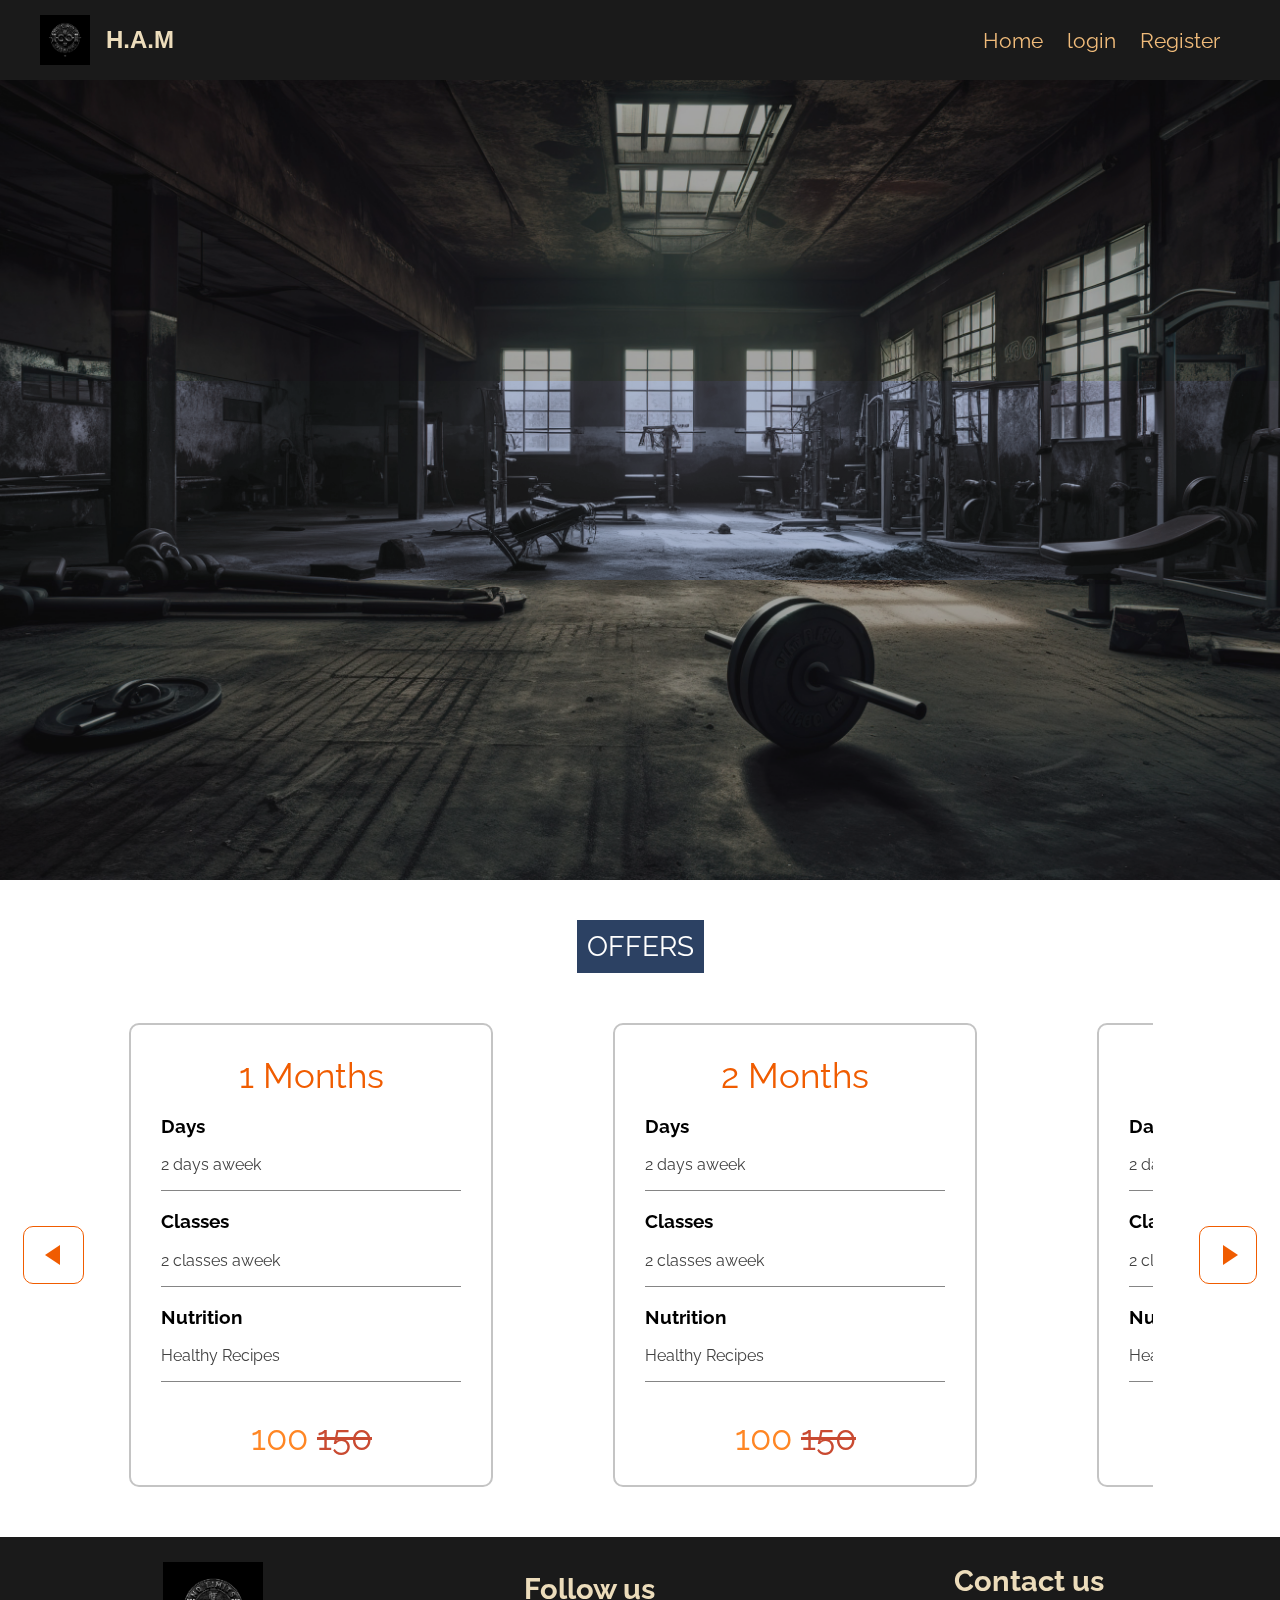
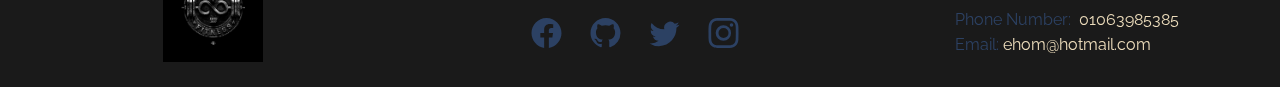
<file: index.html>
<html lang="en">

<head>
    <meta charset="UTF-8">
    <meta http-equiv="X-UA-Compatible" content="IE=edge">
    <meta name="viewport" content="width=device-width, initial-scale=1.0">
    <link href='https://fonts.googleapis.com/css?family=Raleway' rel='stylesheet'>
    <link rel="stylesheet" href="./stylesheets/style.css">
    <title>H.A.M | Home</title>
</head>

<body>
    <!--        HEADER            -->
    <header class="header">
        <!--        LOGO            -->
        <header class="logo">
            <img src="./images/logo.avif" alt="Dumbbell" width="50px">
            <h2>H.A.M</h2>
        </header>
        <!--        NAV BAR            -->
        <nav class="navbar">
            <ul>
                <li id="home" class="home"><a href="./index.html">Home</a></li>
                <li id="login" class="login"><a href="./login.html">login</a></li>
                <li id="signup" class="signup"><a href="./register.html">Register</a></li>
            </ul>
        </nav>
    </header>
    <!--        MAIN BODY           -->
    <div class="mainBody">
        <h2><span>Success usually comes to those who are too busy to be looking for it.</span></h2>
    </div>
    <!--        OFFER AREA            -->
    <div class="offerArea">
        <header>OFFERS</header>
        <div class="body">
            <!--        PREVIOUS COLUMN         -->
            <div class="button previousCol">
                <button id="previous" class="previous" type="button">
                    <div></div>
                </button>
            </div>
            <!--        OFFERS          -->
            <div id="offers" class="offers">
                <div data-offer-id="" id="offer1" class="offer">
                    <header>1 Months</header>
                    <section>
                        <article>
                            <h3>Days</h3>
                            <p>2 days aweek</p>
                        </article>
                        <article>
                            <h3>Classes</h3>
                            <p>2 classes aweek</p>
                        </article>
                        <article>
                            <h3>Nutrition</h3>
                            <p>Healthy Recipes</p>
                        </article>
                    </section>
                    <p>100 <span>150</span></p>
                </div>
                <div data-offer-id="" id="offer2" class="offer">
                    <header>2 Months</header>
                    <section>
                        <article>
                            <h3>Days</h3>
                            <p>2 days aweek</p>
                        </article>
                        <article>
                            <h3>Classes</h3>
                            <p>2 classes aweek</p>
                        </article>
                        <article>
                            <h3>Nutrition</h3>
                            <p>Healthy Recipes</p>
                        </article>
                    </section>
                    <p>100 <span>150</span></p>
                </div>
                <div data-offer-id="" id="offer2" class="offer">
                    <header>2 Months</header>
                    <section>
                        <article>
                            <h3>Days</h3>
                            <p>2 days aweek</p>
                        </article>
                        <article>
                            <h3>Classes</h3>
                            <p>2 classes aweek</p>
                        </article>
                        <article>
                            <h3>Nutrition</h3>
                            <p>Healthy Recipes</p>
                        </article>
                    </section>
                    <p>100 <span>150</span></p>
                </div>
                <div data-offer-id="" id="offer2" class="offer">
                    <header>2 Months</header>
                    <section>
                        <article>
                            <h3>Days</h3>
                            <p>2 days aweek</p>
                        </article>
                        <article>
                            <h3>Classes</h3>
                            <p>2 classes aweek</p>
                        </article>
                        <article>
                            <h3>Nutrition</h3>
                            <p>Healthy Recipes</p>
                        </article>
                    </section>
                    <p>100 <span>150</span></p>
                </div>
                <div data-offer-id="" id="offer2" class="offer">
                    <header>2 Months</header>
                    <section>
                        <article>
                            <h3>Days</h3>
                            <p>2 days aweek</p>
                        </article>
                        <article>
                            <h3>Classes</h3>
                            <p>2 classes aweek</p>
                        </article>
                        <article>
                            <h3>Nutrition</h3>
                            <p>Healthy Recipes</p>
                        </article>
                    </section>
                    <p>100 <span>150</span></p>
                </div>
            </div>
            <!--        NEXT COLUMN         -->
            <div class="button nextCol">
                <button id="next" class="next" type="button">
                    <div></div>
                </button>
            </div>
        </div>

    </div>
    <!--        FOOTER           -->
    <footer>
        <!--        LOGO          -->
        <div class="logoCol">
            <img src="./images/logo.avif" alt="Dumbbell" width="50px">
        </div>
        <!--        SOCIAL MEDIA           -->
        <div class="followCol">
            <h2>Follow us</h2>
            <a href="#"><svg xmlns="http://www.w3.org/2000/svg" width="30" height="30" fill="currentColor"
                    class="bi bi-facebook" viewBox="0 0 16 16">
                    <path
                        d="M16 8.049c0-4.446-3.582-8.05-8-8.05C3.58 0-.002 3.603-.002 8.05c0 4.017 2.926 7.347 6.75 7.951v-5.625h-2.03V8.05H6.75V6.275c0-2.017 1.195-3.131 3.022-3.131.876 0 1.791.157 1.791.157v1.98h-1.009c-.993 0-1.303.621-1.303 1.258v1.51h2.218l-.354 2.326H9.25V16c3.824-.604 6.75-3.934 6.75-7.951" />
                </svg></a>
            <a href="#"><svg xmlns="http://www.w3.org/2000/svg" width="30" height="30" fill="currentColor"
                    class="bi bi-github" viewBox="0 0 16 16">
                    <path
                        d="M8 0C3.58 0 0 3.58 0 8c0 3.54 2.29 6.53 5.47 7.59.4.07.55-.17.55-.38 0-.19-.01-.82-.01-1.49-2.01.37-2.53-.49-2.69-.94-.09-.23-.48-.94-.82-1.13-.28-.15-.68-.52-.01-.53.63-.01 1.08.58 1.23.82.72 1.21 1.87.87 2.33.66.07-.52.28-.87.51-1.07-1.78-.2-3.64-.89-3.64-3.95 0-.87.31-1.59.82-2.15-.08-.2-.36-1.02.08-2.12 0 0 .67-.21 2.2.82.64-.18 1.32-.27 2-.27s1.36.09 2 .27c1.53-1.04 2.2-.82 2.2-.82.44 1.1.16 1.92.08 2.12.51.56.82 1.27.82 2.15 0 3.07-1.87 3.75-3.65 3.95.29.25.54.73.54 1.48 0 1.07-.01 1.93-.01 2.2 0 .21.15.46.55.38A8.01 8.01 0 0 0 16 8c0-4.42-3.58-8-8-8" />
                </svg></a>
            <a href="#"><svg xmlns="http://www.w3.org/2000/svg" width="30" height="30" fill="currentColor"
                    class="bi bi-twitter" viewBox="0 0 16 16">
                    <path
                        d="M5.026 15c6.038 0 9.341-5.003 9.341-9.334q.002-.211-.006-.422A6.7 6.7 0 0 0 16 3.542a6.7 6.7 0 0 1-1.889.518 3.3 3.3 0 0 0 1.447-1.817 6.5 6.5 0 0 1-2.087.793A3.286 3.286 0 0 0 7.875 6.03a9.32 9.32 0 0 1-6.767-3.429 3.29 3.29 0 0 0 1.018 4.382A3.3 3.3 0 0 1 .64 6.575v.045a3.29 3.29 0 0 0 2.632 3.218 3.2 3.2 0 0 1-.865.115 3 3 0 0 1-.614-.057 3.28 3.28 0 0 0 3.067 2.277A6.6 6.6 0 0 1 .78 13.58a6 6 0 0 1-.78-.045A9.34 9.34 0 0 0 5.026 15" />
                </svg></a>
            <a href="#"><svg xmlns="http://www.w3.org/2000/svg" width="30" height="30" fill="currentColor"
                    class="bi bi-instagram" viewBox="0 0 16 16">
                    <path
                        d="M8 0C5.829 0 5.556.01 4.703.048 3.85.088 3.269.222 2.76.42a3.9 3.9 0 0 0-1.417.923A3.9 3.9 0 0 0 .42 2.76C.222 3.268.087 3.85.048 4.7.01 5.555 0 5.827 0 8.001c0 2.172.01 2.444.048 3.297.04.852.174 1.433.372 1.942.205.526.478.972.923 1.417.444.445.89.719 1.416.923.51.198 1.09.333 1.942.372C5.555 15.99 5.827 16 8 16s2.444-.01 3.298-.048c.851-.04 1.434-.174 1.943-.372a3.9 3.9 0 0 0 1.416-.923c.445-.445.718-.891.923-1.417.197-.509.332-1.09.372-1.942C15.99 10.445 16 10.173 16 8s-.01-2.445-.048-3.299c-.04-.851-.175-1.433-.372-1.941a3.9 3.9 0 0 0-.923-1.417A3.9 3.9 0 0 0 13.24.42c-.51-.198-1.092-.333-1.943-.372C10.443.01 10.172 0 7.998 0zm-.717 1.442h.718c2.136 0 2.389.007 3.232.046.78.035 1.204.166 1.486.275.373.145.64.319.92.599s.453.546.598.92c.11.281.24.705.275 1.485.039.843.047 1.096.047 3.231s-.008 2.389-.047 3.232c-.035.78-.166 1.203-.275 1.485a2.5 2.5 0 0 1-.599.919c-.28.28-.546.453-.92.598-.28.11-.704.24-1.485.276-.843.038-1.096.047-3.232.047s-2.39-.009-3.233-.047c-.78-.036-1.203-.166-1.485-.276a2.5 2.5 0 0 1-.92-.598 2.5 2.5 0 0 1-.6-.92c-.109-.281-.24-.705-.275-1.485-.038-.843-.046-1.096-.046-3.233s.008-2.388.046-3.231c.036-.78.166-1.204.276-1.486.145-.373.319-.64.599-.92s.546-.453.92-.598c.282-.11.705-.24 1.485-.276.738-.034 1.024-.044 2.515-.045zm4.988 1.328a.96.96 0 1 0 0 1.92.96.96 0 0 0 0-1.92m-4.27 1.122a4.109 4.109 0 1 0 0 8.217 4.109 4.109 0 0 0 0-8.217m0 1.441a2.667 2.667 0 1 1 0 5.334 2.667 2.667 0 0 1 0-5.334" />
                </svg></a>
        </div>
        <!--        Contact us           -->
        <div class="aboutCol">
            <h2>Contact us</h2>
            <p>Phone Number: <span>01063985385</span> </p>
            <p>Email:<span>ehom@hotmail.com</span></p>
        </div>
    </footer>

    <script type="text/javascript" src="./scripts/index.js"></script>
</body>

</html>
</file>
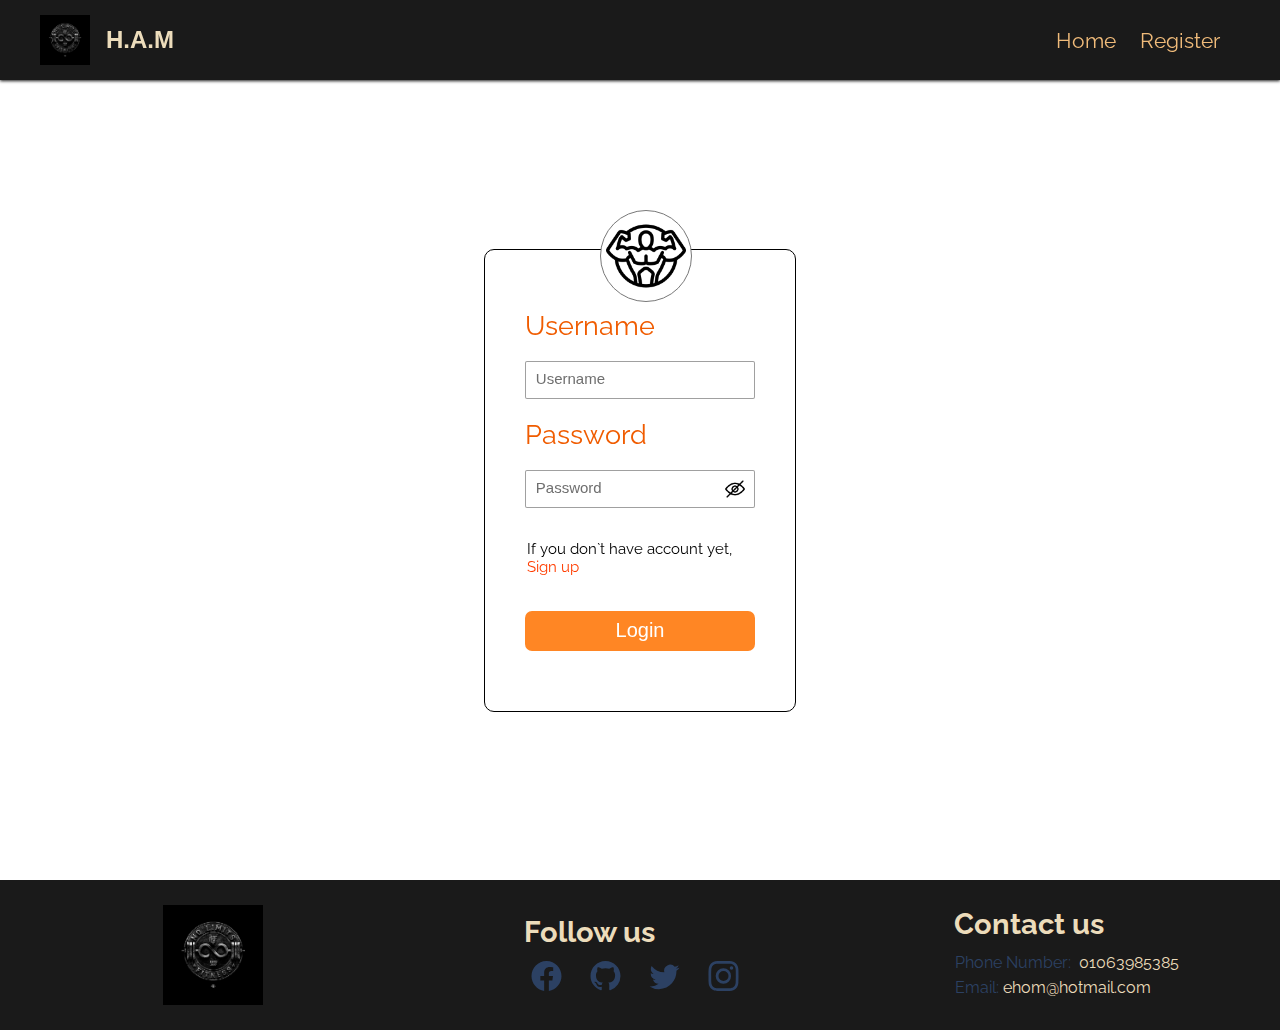
<file: login.html>
<html lang="en">
<head>
    <meta charset="UTF-8">
    <meta http-equiv="X-UA-Compatible" content="IE=edge">
    <meta name="viewport" content="width=device-width, initial-scale=1.0">
    <link href='https://fonts.googleapis.com/css?family=Raleway' rel='stylesheet'>
    <link rel="stylesheet" href="./stylesheets/login.css">
    <title>H.A.M | Login</title>
</head>
<body>
    <!--        HEADER            -->
    <header class="header">
        <!--        LOGO            -->
        <header class="logo">
            <img src="./images/logo.avif" alt="Dumbbell" width="50px">
            <h2>H.A.M</h2>
        </header>
        <!--        NAV BAR            -->
        <nav class="navbar">
            <ul>
                <li id="home" class="home"><a href="./index.html">Home</a></li>
                <li id="signup" class="signup"><a href="./register.html">Register</a></li>
            </ul>
        </nav>
    </header>
    <!--        MAIN BODY           -->
    <div class="mainBody">
        <form name="loginform" class="loginform" action="" method="POST">
            <label for="username">Username</label><br>
            <input type="text" id="username" name="username" placeholder="Username"><br>
            <label for="password">Password</label><br>
            <div class="password">
                <input type="password" id="password" name="password" placeholder="Password"/>
                <div id="privacy" class="privacy private" ></div>
            </div>
            <p>If you don`t have account yet, <a href="./register.html">Sign up</a></p>
            <input type="submit" value="Login">
        </form>
    </div>
    <!--        FOOTER           -->
    <footer>
        <!--        LOGO          -->
        <div class="logoCol">
            <img src="./images/logo.avif" alt="Dumbbell" width="50px">
        </div>
        <!--        SOCIAL MEDIA           -->
        <div class="followCol">
            <h2>Follow us</h2>
            <a href="#"><svg xmlns="http://www.w3.org/2000/svg" width="30" height="30" fill="currentColor" class="bi bi-facebook" viewBox="0 0 16 16">
                        <path d="M16 8.049c0-4.446-3.582-8.05-8-8.05C3.58 0-.002 3.603-.002 8.05c0 4.017 2.926 7.347 6.75 7.951v-5.625h-2.03V8.05H6.75V6.275c0-2.017 1.195-3.131 3.022-3.131.876 0 1.791.157 1.791.157v1.98h-1.009c-.993 0-1.303.621-1.303 1.258v1.51h2.218l-.354 2.326H9.25V16c3.824-.604 6.75-3.934 6.75-7.951" />
                    </svg></a>
            <a href="#"><svg xmlns="http://www.w3.org/2000/svg" width="30" height="30" fill="currentColor" class="bi bi-github" viewBox="0 0 16 16">
                        <path d="M8 0C3.58 0 0 3.58 0 8c0 3.54 2.29 6.53 5.47 7.59.4.07.55-.17.55-.38 0-.19-.01-.82-.01-1.49-2.01.37-2.53-.49-2.69-.94-.09-.23-.48-.94-.82-1.13-.28-.15-.68-.52-.01-.53.63-.01 1.08.58 1.23.82.72 1.21 1.87.87 2.33.66.07-.52.28-.87.51-1.07-1.78-.2-3.64-.89-3.64-3.95 0-.87.31-1.59.82-2.15-.08-.2-.36-1.02.08-2.12 0 0 .67-.21 2.2.82.64-.18 1.32-.27 2-.27s1.36.09 2 .27c1.53-1.04 2.2-.82 2.2-.82.44 1.1.16 1.92.08 2.12.51.56.82 1.27.82 2.15 0 3.07-1.87 3.75-3.65 3.95.29.25.54.73.54 1.48 0 1.07-.01 1.93-.01 2.2 0 .21.15.46.55.38A8.01 8.01 0 0 0 16 8c0-4.42-3.58-8-8-8" />
                    </svg></a>
            <a href="#"><svg xmlns="http://www.w3.org/2000/svg" width="30" height="30" fill="currentColor" class="bi bi-twitter" viewBox="0 0 16 16">
                        <path d="M5.026 15c6.038 0 9.341-5.003 9.341-9.334q.002-.211-.006-.422A6.7 6.7 0 0 0 16 3.542a6.7 6.7 0 0 1-1.889.518 3.3 3.3 0 0 0 1.447-1.817 6.5 6.5 0 0 1-2.087.793A3.286 3.286 0 0 0 7.875 6.03a9.32 9.32 0 0 1-6.767-3.429 3.29 3.29 0 0 0 1.018 4.382A3.3 3.3 0 0 1 .64 6.575v.045a3.29 3.29 0 0 0 2.632 3.218 3.2 3.2 0 0 1-.865.115 3 3 0 0 1-.614-.057 3.28 3.28 0 0 0 3.067 2.277A6.6 6.6 0 0 1 .78 13.58a6 6 0 0 1-.78-.045A9.34 9.34 0 0 0 5.026 15" />
                    </svg></a>
            <a href="#"><svg xmlns="http://www.w3.org/2000/svg" width="30" height="30" fill="currentColor" class="bi bi-instagram" viewBox="0 0 16 16">
  <path d="M8 0C5.829 0 5.556.01 4.703.048 3.85.088 3.269.222 2.76.42a3.9 3.9 0 0 0-1.417.923A3.9 3.9 0 0 0 .42 2.76C.222 3.268.087 3.85.048 4.7.01 5.555 0 5.827 0 8.001c0 2.172.01 2.444.048 3.297.04.852.174 1.433.372 1.942.205.526.478.972.923 1.417.444.445.89.719 1.416.923.51.198 1.09.333 1.942.372C5.555 15.99 5.827 16 8 16s2.444-.01 3.298-.048c.851-.04 1.434-.174 1.943-.372a3.9 3.9 0 0 0 1.416-.923c.445-.445.718-.891.923-1.417.197-.509.332-1.09.372-1.942C15.99 10.445 16 10.173 16 8s-.01-2.445-.048-3.299c-.04-.851-.175-1.433-.372-1.941a3.9 3.9 0 0 0-.923-1.417A3.9 3.9 0 0 0 13.24.42c-.51-.198-1.092-.333-1.943-.372C10.443.01 10.172 0 7.998 0zm-.717 1.442h.718c2.136 0 2.389.007 3.232.046.78.035 1.204.166 1.486.275.373.145.64.319.92.599s.453.546.598.92c.11.281.24.705.275 1.485.039.843.047 1.096.047 3.231s-.008 2.389-.047 3.232c-.035.78-.166 1.203-.275 1.485a2.5 2.5 0 0 1-.599.919c-.28.28-.546.453-.92.598-.28.11-.704.24-1.485.276-.843.038-1.096.047-3.232.047s-2.39-.009-3.233-.047c-.78-.036-1.203-.166-1.485-.276a2.5 2.5 0 0 1-.92-.598 2.5 2.5 0 0 1-.6-.92c-.109-.281-.24-.705-.275-1.485-.038-.843-.046-1.096-.046-3.233s.008-2.388.046-3.231c.036-.78.166-1.204.276-1.486.145-.373.319-.64.599-.92s.546-.453.92-.598c.282-.11.705-.24 1.485-.276.738-.034 1.024-.044 2.515-.045zm4.988 1.328a.96.96 0 1 0 0 1.92.96.96 0 0 0 0-1.92m-4.27 1.122a4.109 4.109 0 1 0 0 8.217 4.109 4.109 0 0 0 0-8.217m0 1.441a2.667 2.667 0 1 1 0 5.334 2.667 2.667 0 0 1 0-5.334"/>
</svg></a>
        </div>
        <!--        Contact us           -->
        <div class="aboutCol">
            <h2>Contact us</h2>
            <p>Phone Number: <span>01063985385</span> </p>
            <p>Email:<span>ehom@hotmail.com</span></p>
        </div>
    </footer>

    <script type="text/javascript" src="./scripts/login.js"></script>
</body>
</html>
</file>
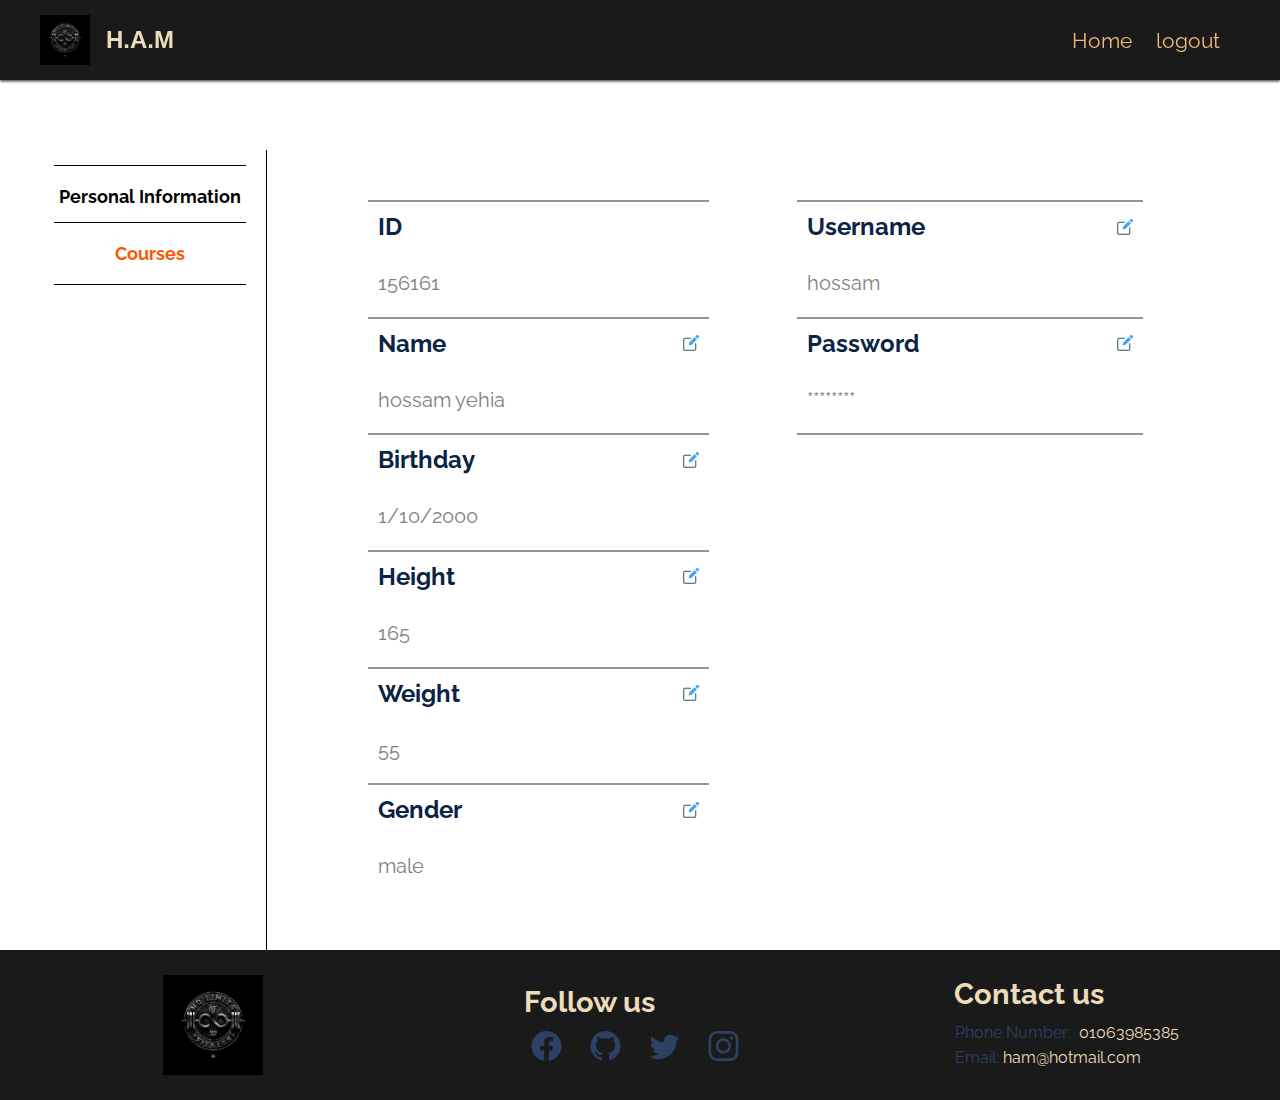
<file: myaccount.html>
<html lang="en">

<head>
    <meta charset="UTF-8">
    <meta http-equiv="X-UA-Compatible" content="IE=edge">
    <meta name="viewport" content="width=device-width, initial-scale=1.0">
    <link href='https://fonts.googleapis.com/css?family=Raleway' rel='stylesheet'>
    <link rel="stylesheet" href="./stylesheets/myaccount.css">
    <title>H.A.M | My Account</title>
</head>

<body>
    <!--        HEADER            -->
    <header class="header">
        <!--        LOGO            -->
        <header class="logo">
            <img src="./images/logo.avif" alt="Dumbbell" width="50px">
            <h2>H.A.M</h2>
        </header>
        <!--        NAV BAR            -->
        <nav class="navbar">
            <ul>
                <li id="home" class="home"><a href="./index.html">Home</a></li>
                <li id="signup" class="signup"><a href="/index.html">logout</a></li>
            </ul>
        </nav>
    </header>
    <!--        MAIN BODY           -->
    <div class="mainBody">
        <div id="list" class="list">
            <h2 id="info" class="selected">Personal Information</h2>
            <h2 id="plan">Courses</h2>
        </div>
        <div class="data display" data-page="info">
            <div id="id">
                <div>
                    <h2>ID</h2>
                </div>
                <p>156161</p>
            </div>
            <div id="name">
                <div>
                    <h2>Name</h2>
                    <img src="./images/edit.png" alt="edit">
                </div>
                <p>hossam yehia</p>
            </div>
            <div id="birthday">
                <div>
                    <h2>Birthday</h2>
                    <img src="./images/edit.png" alt="edit">
                </div>
                <p>1/10/2000</p>
            </div>
            <div id="height">
                <div>
                    <h2>Height</h2>
                    <img src="./images/edit.png" alt="edit">
                </div>
                <p>165</p>
            </div>
            <div id="weight">
                <div>
                    <h2>Weight</h2>
                    <img src="./images/edit.png" alt="edit">
                </div>
                <p>55</p>
            </div>
            <div id="gender">
                <div>
                    <h2>Gender</h2>
                    <img src="./images/edit.png" alt="edit">
                </div>
                <p>male</p>
            </div>
            <div id="username">
                <div>
                    <h2>Username</h2>
                    <img src="./images/edit.png" alt="edit">
                </div>
                <p>hossam</p>
            </div>
            <div id="password">
                <div>
                    <h2>Password</h2>
                    <img src="./images/edit.png" alt="edit">
                </div>
                <p>********</p>
            </div>
            <div></div>
            <input type="submit" value="Submit">
            <input type="button" value="Cancel">

        </div>
        <div class="data" data-page="plan">
            <!--    IF He ALREADY HAS Plan   -->
            <!--
            <h1>You have not chose plan yet.</h1>
            <a href="/plan.html"><button>Choose Plan</button></a>-->

            <!--                             -->

            <!--    IF There is no Plan   -->

            <div class="plan">
                <div class="courses">
                    <div>
                        <img src="/images/Courses/Sauna.png" alt="Sauna">
                        <p>Sauna</p>
                    </div>
                    <div>
                        <img src="/images/Courses/Bodybuilding.png" alt="Bodybuilding">
                        <p>Bodybuilding</p>
                    </div>

                </div>
                <div class="card">
                    <section>
                        <article>
                            <header>Fitness</header>
                            <div>
                                <P>3 Months</p>
                                <p>2 days aweek</p>
                            </div>
                        </article>



                    </section>
                    <p>100</p>
                </div>
            </div>

            <!--                          -->
        </div>
    </div>
    <!--        FOOTER           -->
    <footer>
        <!--        LOGO          -->
        <div class="logoCol">
            <img src="./images/logo.avif" alt="Dumbbell" width="50px">
        </div>
        <!--        SOCIAL MEDIA           -->
        <div class="followCol">
            <h2>Follow us</h2>
            <a href="#"><svg xmlns="http://www.w3.org/2000/svg" width="30" height="30" fill="currentColor"
                    class="bi bi-facebook" viewBox="0 0 16 16">
                    <path
                        d="M16 8.049c0-4.446-3.582-8.05-8-8.05C3.58 0-.002 3.603-.002 8.05c0 4.017 2.926 7.347 6.75 7.951v-5.625h-2.03V8.05H6.75V6.275c0-2.017 1.195-3.131 3.022-3.131.876 0 1.791.157 1.791.157v1.98h-1.009c-.993 0-1.303.621-1.303 1.258v1.51h2.218l-.354 2.326H9.25V16c3.824-.604 6.75-3.934 6.75-7.951" />
                </svg></a>
            <a href="#"><svg xmlns="http://www.w3.org/2000/svg" width="30" height="30" fill="currentColor"
                    class="bi bi-github" viewBox="0 0 16 16">
                    <path
                        d="M8 0C3.58 0 0 3.58 0 8c0 3.54 2.29 6.53 5.47 7.59.4.07.55-.17.55-.38 0-.19-.01-.82-.01-1.49-2.01.37-2.53-.49-2.69-.94-.09-.23-.48-.94-.82-1.13-.28-.15-.68-.52-.01-.53.63-.01 1.08.58 1.23.82.72 1.21 1.87.87 2.33.66.07-.52.28-.87.51-1.07-1.78-.2-3.64-.89-3.64-3.95 0-.87.31-1.59.82-2.15-.08-.2-.36-1.02.08-2.12 0 0 .67-.21 2.2.82.64-.18 1.32-.27 2-.27s1.36.09 2 .27c1.53-1.04 2.2-.82 2.2-.82.44 1.1.16 1.92.08 2.12.51.56.82 1.27.82 2.15 0 3.07-1.87 3.75-3.65 3.95.29.25.54.73.54 1.48 0 1.07-.01 1.93-.01 2.2 0 .21.15.46.55.38A8.01 8.01 0 0 0 16 8c0-4.42-3.58-8-8-8" />
                </svg></a>
            <a href="#"><svg xmlns="http://www.w3.org/2000/svg" width="30" height="30" fill="currentColor"
                    class="bi bi-twitter" viewBox="0 0 16 16">
                    <path
                        d="M5.026 15c6.038 0 9.341-5.003 9.341-9.334q.002-.211-.006-.422A6.7 6.7 0 0 0 16 3.542a6.7 6.7 0 0 1-1.889.518 3.3 3.3 0 0 0 1.447-1.817 6.5 6.5 0 0 1-2.087.793A3.286 3.286 0 0 0 7.875 6.03a9.32 9.32 0 0 1-6.767-3.429 3.29 3.29 0 0 0 1.018 4.382A3.3 3.3 0 0 1 .64 6.575v.045a3.29 3.29 0 0 0 2.632 3.218 3.2 3.2 0 0 1-.865.115 3 3 0 0 1-.614-.057 3.28 3.28 0 0 0 3.067 2.277A6.6 6.6 0 0 1 .78 13.58a6 6 0 0 1-.78-.045A9.34 9.34 0 0 0 5.026 15" />
                </svg></a>
            <a href="#"><svg xmlns="http://www.w3.org/2000/svg" width="30" height="30" fill="currentColor"
                    class="bi bi-instagram" viewBox="0 0 16 16">
                    <path
                        d="M8 0C5.829 0 5.556.01 4.703.048 3.85.088 3.269.222 2.76.42a3.9 3.9 0 0 0-1.417.923A3.9 3.9 0 0 0 .42 2.76C.222 3.268.087 3.85.048 4.7.01 5.555 0 5.827 0 8.001c0 2.172.01 2.444.048 3.297.04.852.174 1.433.372 1.942.205.526.478.972.923 1.417.444.445.89.719 1.416.923.51.198 1.09.333 1.942.372C5.555 15.99 5.827 16 8 16s2.444-.01 3.298-.048c.851-.04 1.434-.174 1.943-.372a3.9 3.9 0 0 0 1.416-.923c.445-.445.718-.891.923-1.417.197-.509.332-1.09.372-1.942C15.99 10.445 16 10.173 16 8s-.01-2.445-.048-3.299c-.04-.851-.175-1.433-.372-1.941a3.9 3.9 0 0 0-.923-1.417A3.9 3.9 0 0 0 13.24.42c-.51-.198-1.092-.333-1.943-.372C10.443.01 10.172 0 7.998 0zm-.717 1.442h.718c2.136 0 2.389.007 3.232.046.78.035 1.204.166 1.486.275.373.145.64.319.92.599s.453.546.598.92c.11.281.24.705.275 1.485.039.843.047 1.096.047 3.231s-.008 2.389-.047 3.232c-.035.78-.166 1.203-.275 1.485a2.5 2.5 0 0 1-.599.919c-.28.28-.546.453-.92.598-.28.11-.704.24-1.485.276-.843.038-1.096.047-3.232.047s-2.39-.009-3.233-.047c-.78-.036-1.203-.166-1.485-.276a2.5 2.5 0 0 1-.92-.598 2.5 2.5 0 0 1-.6-.92c-.109-.281-.24-.705-.275-1.485-.038-.843-.046-1.096-.046-3.233s.008-2.388.046-3.231c.036-.78.166-1.204.276-1.486.145-.373.319-.64.599-.92s.546-.453.92-.598c.282-.11.705-.24 1.485-.276.738-.034 1.024-.044 2.515-.045zm4.988 1.328a.96.96 0 1 0 0 1.92.96.96 0 0 0 0-1.92m-4.27 1.122a4.109 4.109 0 1 0 0 8.217 4.109 4.109 0 0 0 0-8.217m0 1.441a2.667 2.667 0 1 1 0 5.334 2.667 2.667 0 0 1 0-5.334" />
                </svg></a>
        </div>
        <!--        Contact us           -->
        <div class="aboutCol">
            <h2>Contact us</h2>
            <p>Phone Number: <span>01063985385</span> </p>
            <p>Email:<span>ham@hotmail.com</span></p>
        </div>
    </footer>

    <script type="text/javascript" src="./scripts/myaccount.js"></script>
</body>

</html>
</file>
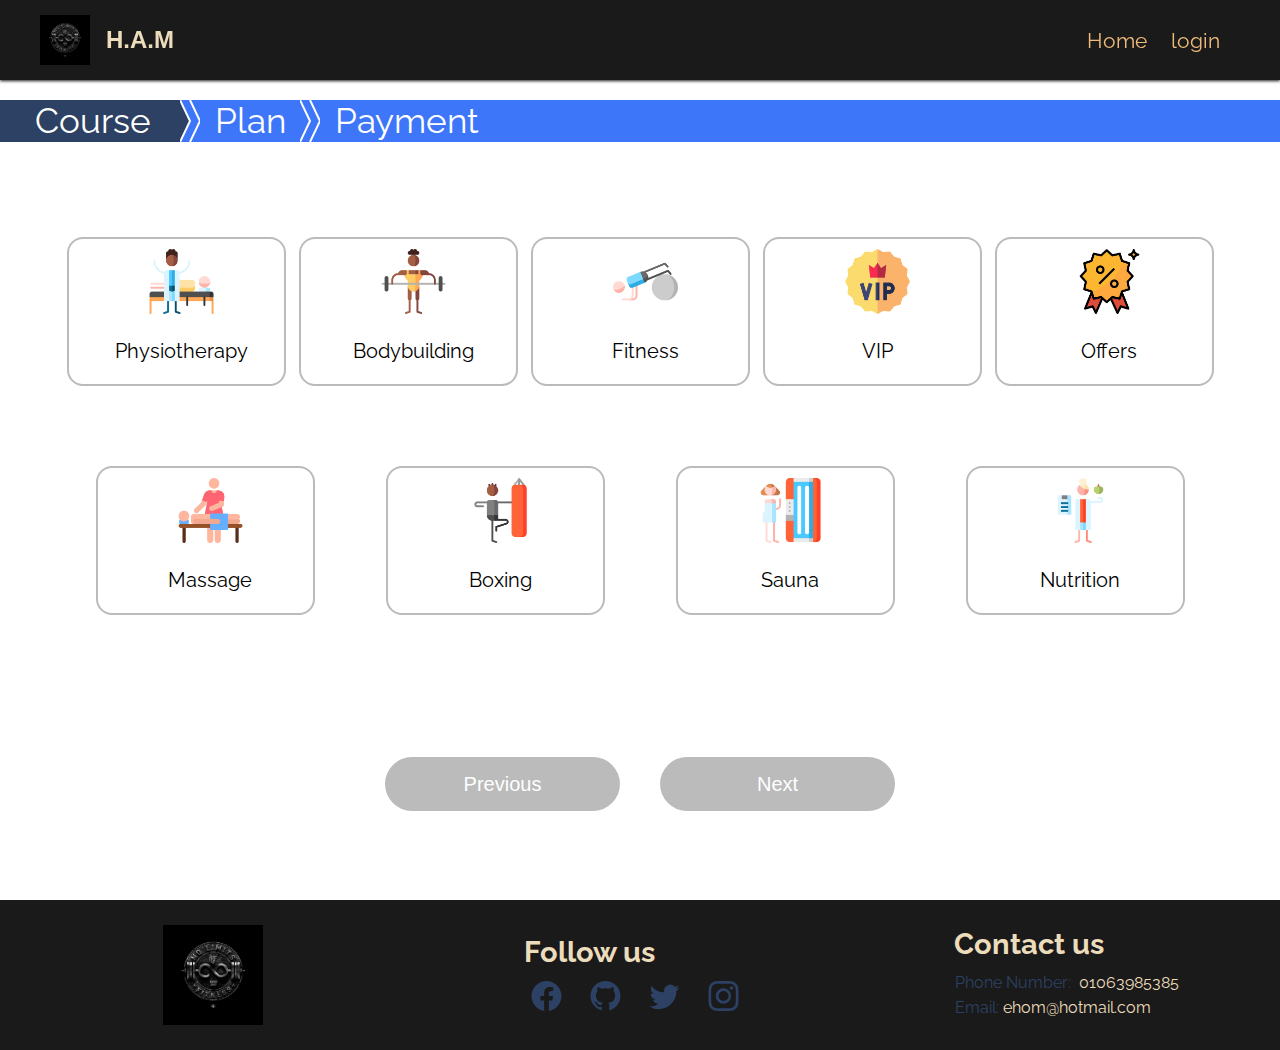
<file: plan.html>
<html lang="en">

<head>
    <meta charset="UTF-8">
    <meta http-equiv="X-UA-Compatible" content="IE=edge">
    <meta name="viewport" content="width=device-width, initial-scale=1.0">
    <link href='https://fonts.googleapis.com/css?family=Raleway' rel='stylesheet'>
    <link rel="stylesheet" href="/stylesheets/plan.css">
    <title>H.A.M | Plan</title>
</head>

<body>

    <!--        HEADER            -->
    <header class="header">
        <!--        LOGO            -->
        <header class="logo">
            <img src="/images/logo.avif" alt="Dumbbell">
            <h2>H.A.M</h2>
        </header>
        <!--        NAV BAR            -->
        <nav class="navbar">
            <ul>
                <li id="home" class="home"><a href="./index.html">Home</a></li>
                <li id="login" class="login"><a href="./login.html">login</a></li>
            </ul>
        </nav>
    </header>
    <!--        MAIN BODY           -->
    <div id="mainBody" class="mainBody">
        <!--        BAR          -->
        <div class="bar">
            <span id="courseActive" class="tab course">Course</span>
            <svg height="42" width="20">
                <g stroke="white" fill="none" stroke-width="2">
                    <polygon id="courseActive" points="0,0 10,21 0,42" class="barDelm" />
                    <polygon id="planActive" points="10,0 20,21 10,42 20,42 20,0" class="barDelm" />
                    <polygon points="0,0 10,21 0,42 10,42 20,21 10,0" class="barDelm" />
                    <path d="M0 0 L10 21 L0 42" />
                    <path d="M10 0 L20 21 L10 42" />
                </g>
            </svg>
            <span id="planActive" class="tab plan">Plan</span>
            <svg height="42" width="20">
                <g stroke="white" fill="none" stroke-width="2">
                    <polygon id="planActive" points="0,0 10,21 0,42" class="barDelm" />
                    <polygon id="paymentActive" points="10,0 20,21 10,42 20,42 20,0" class="barDelm" />
                    <polygon points="0,0 10,21 0,42 10,42 20,21 10,0" class="barDelm" />
                    <path d="M0 0 L10 21 L0 42" />
                    <path d="M10 0 L20 21 L10 42" />
                </g>
            </svg>
            <span id="paymentActive" class="tab payment">Payment</span>
        </div>
        <!--        FORM           -->
        <form class="form">
            <!--        BODY           -->

            <div>
                <!--
                    Page One
                -->
                <div data-tab="1" id="tab" class="formBody display">
                    <div class="firstRow Row">
                        <div class="Pt">
                            <div>
                                <img src="/images/Courses/physiotherapy.png" alt="physiotherapy">
                                <p>Physiotherapy</p>
                            </div>
                            <input type="radio" id="Physiotherapy" name="main_course" value="Physiotherapy">
                        </div>
                        <div class="Bb">
                            <div>
                                <img src="/images/Courses/Bodybuilding.png" alt="Bodybuilding">
                                <p>Bodybuilding</p>
                            </div>
                            <input type="radio" id="Bodybuilding" name="main_course" value="Bodybuilding">
                        </div>
                        <div class="Ft">
                            <div>
                                <img src="/images/Courses/Fitness.png" alt="Fitness">
                                <p>Fitness</p>
                            </div>
                            <input type="radio" id="Fitness" name="main_course" value="Fitness">
                        </div>
                        <div class="vip">
                            <div>
                                <img src="/images/Courses/vip.png" alt="VIP">
                                <p>VIP</p>
                            </div>
                            <input type="radio" id="VIP" name="main_course" value="VIP">
                        </div>
                        <div class="Of">
                            <div>
                                <img src="/images/Courses/discount.png" alt="Offers">
                                <p>Offers</p>
                            </div>
                            <input type="radio" id="Offers" name="main_course" value="Offers">
                        </div>
                    </div>
                    <div class="secondRow Row">
                        <div class="Ma">
                            <div>
                                <img src="/images/Courses/massage.png" alt="massage">
                                <p>Massage</p>
                            </div>
                            <input type="checkbox" id="Massage" name="Massage" value="Massage">
                        </div>
                        <div class="Bx">
                            <div>
                                <img src="/images/Courses/Boxing.png" alt="Boxing">
                                <p>Boxing</p>
                            </div>
                            <input type="checkbox" id="Boxing" name="Boxing" value="Boxing">
                        </div>
                        <div class="Sa">
                            <div>
                                <img src="/images/Courses/Sauna.png" alt="Sauna">
                                <p>Sauna</p>
                            </div>
                            <input type="checkbox" id="Sauna" name="Sauna" value="Sauna">
                        </div>
                        <div class="Nt">
                            <div>
                                <img src="/images/Courses/Nutrition.png" alt="Nutrition">
                                <p>Nutrition</p>
                            </div>
                            <input type="checkbox" id="Nutrition" name="Nutrition" value="Nutrition">
                        </div>
                    </div>

                </div>
                <!--
                    Page One
                -->
                <div data-tab="2" id="tab" class="formBody">

                    <svg version="1.1" id="loader" xmlns="http://www.w3.org/2000/svg"
                        xmlns:xlink="http://www.w3.org/1999/xlink" x="0px" y="0px" viewBox="0 0 100 100"
                        enable-background="new 0 0 100 100" xml:space="preserve" class="show">
                        <circle fill="none" stroke="#030303" stroke-width="6" stroke-miterlimit="15"
                            stroke-dasharray="14.2472,14.2472" cx="50" cy="50" r="47">
                            <animateTransform attributeName="transform" attributeType="XML" type="rotate" dur="5s"
                                from="0 50 50" to="360 50 50" repeatCount="indefinite" />
                        </circle>
                        <circle fill="none" stroke="#030303" stroke-width="1" stroke-miterlimit="10"
                            stroke-dasharray="10,10" cx="50" cy="50" r="39">
                            <animateTransform attributeName="transform" attributeType="XML" type="rotate" dur="5s"
                                from="0 50 50" to="-360 50 50" repeatCount="indefinite" />
                        </circle>
                        <g fill="#030303">
                            <rect x="30" y="35" width="5" height="30">
                                <animateTransform attributeName="transform" dur="1s" type="translate"
                                    values="0 5 ; 0 -5; 0 5" repeatCount="indefinite" begin="0.1" />
                            </rect>
                            <rect x="40" y="35" width="5" height="30">
                                <animateTransform attributeName="transform" dur="1s" type="translate"
                                    values="0 5 ; 0 -5; 0 5" repeatCount="indefinite" begin="0.2" />
                            </rect>
                            <rect x="50" y="35" width="5" height="30">
                                <animateTransform attributeName="transform" dur="1s" type="translate"
                                    values="0 5 ; 0 -5; 0 5" repeatCount="indefinite" begin="0.3" />
                            </rect>
                            <rect x="60" y="35" width="5" height="30">
                                <animateTransform attributeName="transform" dur="1s" type="translate"
                                    values="0 5 ; 0 -5; 0 5" repeatCount="indefinite" begin="0.4" />
                            </rect>
                            <rect x="70" y="35" width="5" height="30">
                                <animateTransform attributeName="transform" dur="1s" type="translate"
                                    values="0 5 ; 0 -5; 0 5" repeatCount="indefinite" begin="0.5" />
                            </rect>
                        </g>
                    </svg>

                    <div id="planCard" class="hide planCard">
                        <div class="body">
                            <div class="buttonsCol previousCol">
                                <button type="button">
                                    <div></div>
                                </button>
                            </div>
                            <div id="plans" class="plans">


                            </div>
                            <div class="buttonsCol nextCol">
                                <button type="button">
                                    <div></div>
                                </button>
                            </div>
                        </div>

                        <p id="cost" class="cost">0</p>
                    </div>



                </div>

                <div data-tab="3" id="tab" class="formBody">
                    <div class="container">
                        <nav>
                            <ul>
                                <li>Cash</li>
                                <li class="selected">Online</li>
                            </ul>
                        </nav>
                        <div class="paymentForm">
                            <!-- You should go to the gym within 3 days to pay the cost and comfirm your account. -->
                            <script async src="https://js.stripe.com/v3/buy-button.js">
                            </script>

                            <stripe-buy-button buy-button-id="buy_btn_1QVZ4VG6quFoxUhUnxyN6AhF"
                                publishable-key="pk_test_51QVYqXG6quFoxUhUb0aG6L29h3KvSL4GAvhfliQVkk1omMsyD8pPGwcNIbODuMYjth4Sy4CRcy0xXbNGAnVK9Kmw00KAR1cWxr">
                            </stripe-buy-button>
                        </div>
                    </div>
                </div>

            </div>


            <!--        BUTTONS           -->
            <div class="buttons">
                <input id="previous" class="button" type="button" value="Previous" disabled>
                <input id="next" class="button" type="button" value="Next">
            </div>
        </form>
    </div>
    <!--        FOOTER           -->
    <footer>
        <!--        LOGO          -->
        <div class="logoCol">
            <img src="/images/logo.avif" alt="Dumbbell">
        </div>
        <!--        SOCIAL MEDIA           -->
        <div class="followCol">
            <h2>Follow us</h2>
            <a href="#"><svg xmlns="http://www.w3.org/2000/svg" width="30" height="30" fill="currentColor"
                    class="bi bi-facebook" viewBox="0 0 16 16">
                    <path
                        d="M16 8.049c0-4.446-3.582-8.05-8-8.05C3.58 0-.002 3.603-.002 8.05c0 4.017 2.926 7.347 6.75 7.951v-5.625h-2.03V8.05H6.75V6.275c0-2.017 1.195-3.131 3.022-3.131.876 0 1.791.157 1.791.157v1.98h-1.009c-.993 0-1.303.621-1.303 1.258v1.51h2.218l-.354 2.326H9.25V16c3.824-.604 6.75-3.934 6.75-7.951" />
                </svg></a>
            <a href="#"><svg xmlns="http://www.w3.org/2000/svg" width="30" height="30" fill="currentColor"
                    class="bi bi-github" viewBox="0 0 16 16">
                    <path
                        d="M8 0C3.58 0 0 3.58 0 8c0 3.54 2.29 6.53 5.47 7.59.4.07.55-.17.55-.38 0-.19-.01-.82-.01-1.49-2.01.37-2.53-.49-2.69-.94-.09-.23-.48-.94-.82-1.13-.28-.15-.68-.52-.01-.53.63-.01 1.08.58 1.23.82.72 1.21 1.87.87 2.33.66.07-.52.28-.87.51-1.07-1.78-.2-3.64-.89-3.64-3.95 0-.87.31-1.59.82-2.15-.08-.2-.36-1.02.08-2.12 0 0 .67-.21 2.2.82.64-.18 1.32-.27 2-.27s1.36.09 2 .27c1.53-1.04 2.2-.82 2.2-.82.44 1.1.16 1.92.08 2.12.51.56.82 1.27.82 2.15 0 3.07-1.87 3.75-3.65 3.95.29.25.54.73.54 1.48 0 1.07-.01 1.93-.01 2.2 0 .21.15.46.55.38A8.01 8.01 0 0 0 16 8c0-4.42-3.58-8-8-8" />
                </svg></a>
            <a href="#"><svg xmlns="http://www.w3.org/2000/svg" width="30" height="30" fill="currentColor"
                    class="bi bi-twitter" viewBox="0 0 16 16">
                    <path
                        d="M5.026 15c6.038 0 9.341-5.003 9.341-9.334q.002-.211-.006-.422A6.7 6.7 0 0 0 16 3.542a6.7 6.7 0 0 1-1.889.518 3.3 3.3 0 0 0 1.447-1.817 6.5 6.5 0 0 1-2.087.793A3.286 3.286 0 0 0 7.875 6.03a9.32 9.32 0 0 1-6.767-3.429 3.29 3.29 0 0 0 1.018 4.382A3.3 3.3 0 0 1 .64 6.575v.045a3.29 3.29 0 0 0 2.632 3.218 3.2 3.2 0 0 1-.865.115 3 3 0 0 1-.614-.057 3.28 3.28 0 0 0 3.067 2.277A6.6 6.6 0 0 1 .78 13.58a6 6 0 0 1-.78-.045A9.34 9.34 0 0 0 5.026 15" />
                </svg></a>
            <a href="#"><svg xmlns="http://www.w3.org/2000/svg" width="30" height="30" fill="currentColor"
                    class="bi bi-instagram" viewBox="0 0 16 16">
                    <path
                        d="M8 0C5.829 0 5.556.01 4.703.048 3.85.088 3.269.222 2.76.42a3.9 3.9 0 0 0-1.417.923A3.9 3.9 0 0 0 .42 2.76C.222 3.268.087 3.85.048 4.7.01 5.555 0 5.827 0 8.001c0 2.172.01 2.444.048 3.297.04.852.174 1.433.372 1.942.205.526.478.972.923 1.417.444.445.89.719 1.416.923.51.198 1.09.333 1.942.372C5.555 15.99 5.827 16 8 16s2.444-.01 3.298-.048c.851-.04 1.434-.174 1.943-.372a3.9 3.9 0 0 0 1.416-.923c.445-.445.718-.891.923-1.417.197-.509.332-1.09.372-1.942C15.99 10.445 16 10.173 16 8s-.01-2.445-.048-3.299c-.04-.851-.175-1.433-.372-1.941a3.9 3.9 0 0 0-.923-1.417A3.9 3.9 0 0 0 13.24.42c-.51-.198-1.092-.333-1.943-.372C10.443.01 10.172 0 7.998 0zm-.717 1.442h.718c2.136 0 2.389.007 3.232.046.78.035 1.204.166 1.486.275.373.145.64.319.92.599s.453.546.598.92c.11.281.24.705.275 1.485.039.843.047 1.096.047 3.231s-.008 2.389-.047 3.232c-.035.78-.166 1.203-.275 1.485a2.5 2.5 0 0 1-.599.919c-.28.28-.546.453-.92.598-.28.11-.704.24-1.485.276-.843.038-1.096.047-3.232.047s-2.39-.009-3.233-.047c-.78-.036-1.203-.166-1.485-.276a2.5 2.5 0 0 1-.92-.598 2.5 2.5 0 0 1-.6-.92c-.109-.281-.24-.705-.275-1.485-.038-.843-.046-1.096-.046-3.233s.008-2.388.046-3.231c.036-.78.166-1.204.276-1.486.145-.373.319-.64.599-.92s.546-.453.92-.598c.282-.11.705-.24 1.485-.276.738-.034 1.024-.044 2.515-.045zm4.988 1.328a.96.96 0 1 0 0 1.92.96.96 0 0 0 0-1.92m-4.27 1.122a4.109 4.109 0 1 0 0 8.217 4.109 4.109 0 0 0 0-8.217m0 1.441a2.667 2.667 0 1 1 0 5.334 2.667 2.667 0 0 1 0-5.334" />
                </svg></a>
        </div>
        <!--        Contact us           -->
        <div class="aboutCol">
            <h2>Contact us</h2>
            <p>Phone Number: <span>01063985385</span> </p>
            <p>Email:<span>ehom@hotmail.com</span></p>
        </div>
    </footer>
    <script type="text/javascript" src="/scripts/plan.js"></script>
</body>

</html>
</file>
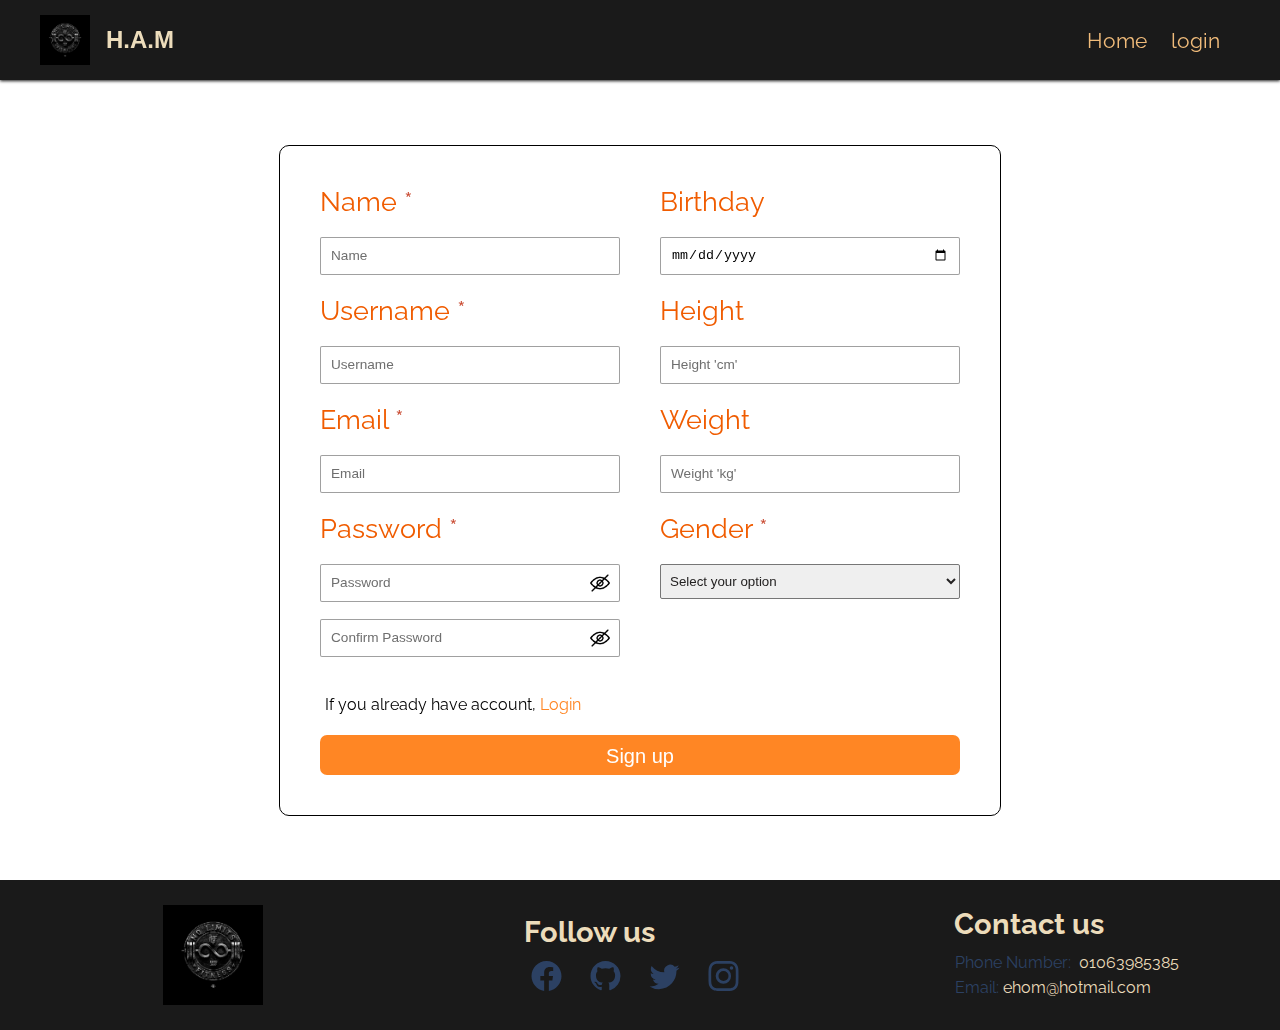
<file: register.html>
<html lang="en">
<head>
    <meta charset="UTF-8">
    <meta http-equiv="X-UA-Compatible" content="IE=edge">
    <meta name="viewport" content="width=device-width, initial-scale=1.0">
    <link href='https://fonts.googleapis.com/css?family=Raleway' rel='stylesheet'>
    <link rel="stylesheet" href="./stylesheets/register.css">
    <title>H.A.M | Login</title>
</head>
<body>
    <!--        HEADER            -->
    <header class="header">
        <!--        LOGO            -->
        <header class="logo">
            <img src="./images/logo.avif" alt="Dumbbell" width="50px">
            <h2>H.A.M</h2>
        </header>
        <!--        NAV BAR            -->
        <nav class="navbar">
            <ul>
                <li id="home" class="home"><a href="./index.html">Home</a></li>
                <li id="login" class="login"><a href="./login.html">login</a></li>
            </ul>
        </nav>
    </header>
    <!--        MAIN BODY           -->
    <div class="mainBody">
        <form name="register" class="register" action="" method="POST">
            <div class="row1">
                <div class="col1">
                    <div>
                        <label for="name">Name <span>*</span></label>
                        <input type="text" id="name" name="name" placeholder="Name" required>
                    </div>
                    <div>
                        <label for="username">Username <span>*</span></label>
                        <input type="text" id="username" name="username" placeholder="Username" required>
                    </div>
                    <div>
                        <label for="email">Email <span>*</span></label>
                        <input type="text" id="email" name="email" placeholder="Email" required>
                    </div>
                    <div>
                        <label for="password">Password <span>*</span></label>
                        <div class="password">
                            <input type="password" id="password1" name="password" placeholder="Password" required/>
                            <div id="privacy1" class="privacy private" ></div>
                        </div>
                        <div class="confirmPassword">
                            <input type="password" id="password2" name="password" placeholder="Confirm Password" required/>
                            <div id="privacy2" class="privacy private" ></div>
                        </div>
                    </div>
    
                </div>
                <div class="col2">
                    <div>
                        <label for="birthday">Birthday</label>
                        <input type="date" id="birthday" name="birthday">
                    </div>
                    <div>
                        <label for="height">Height</label>
                        <input type="number" id="height" name="height" placeholder="Height 'cm'" min="80">
                    </div>
                    <div>
                        <label for="weight">Weight</label>
                        <input type="number" id="weight" name="weight" placeholder="Weight 'kg'" min="40">
                    </div>
                    <div>
                        <label for="gender">Gender <span>*</span></label><br>
                        <select id="gender" name="gender" required>
                            <option value="" disabled selected>Select your option</option>
                            <option label="Male" value="Male">Male</option>
                            <option label="Female"value="Female">Female</option>
                        </select>
                    </div>
                </div>
            </div>
            <div class="row2">

            </div>
            
            <p>If you already have account, <a href="./login.html">Login</a></p>
            <input type="submit" value="Sign up">
        </form>
    </div>
    <!--        FOOTER           -->
    <footer>
        <!--        LOGO          -->
        <div class="logoCol">
            <img src="./images/logo.avif" alt="Dumbbell" width="50px">
        </div>
        <!--        SOCIAL MEDIA           -->
        <div class="followCol">
            <h2>Follow us</h2>
            <a href="#"><svg xmlns="http://www.w3.org/2000/svg" width="30" height="30" fill="currentColor" class="bi bi-facebook" viewBox="0 0 16 16">
                        <path d="M16 8.049c0-4.446-3.582-8.05-8-8.05C3.58 0-.002 3.603-.002 8.05c0 4.017 2.926 7.347 6.75 7.951v-5.625h-2.03V8.05H6.75V6.275c0-2.017 1.195-3.131 3.022-3.131.876 0 1.791.157 1.791.157v1.98h-1.009c-.993 0-1.303.621-1.303 1.258v1.51h2.218l-.354 2.326H9.25V16c3.824-.604 6.75-3.934 6.75-7.951" />
                    </svg></a>
            <a href="#"><svg xmlns="http://www.w3.org/2000/svg" width="30" height="30" fill="currentColor" class="bi bi-github" viewBox="0 0 16 16">
                        <path d="M8 0C3.58 0 0 3.58 0 8c0 3.54 2.29 6.53 5.47 7.59.4.07.55-.17.55-.38 0-.19-.01-.82-.01-1.49-2.01.37-2.53-.49-2.69-.94-.09-.23-.48-.94-.82-1.13-.28-.15-.68-.52-.01-.53.63-.01 1.08.58 1.23.82.72 1.21 1.87.87 2.33.66.07-.52.28-.87.51-1.07-1.78-.2-3.64-.89-3.64-3.95 0-.87.31-1.59.82-2.15-.08-.2-.36-1.02.08-2.12 0 0 .67-.21 2.2.82.64-.18 1.32-.27 2-.27s1.36.09 2 .27c1.53-1.04 2.2-.82 2.2-.82.44 1.1.16 1.92.08 2.12.51.56.82 1.27.82 2.15 0 3.07-1.87 3.75-3.65 3.95.29.25.54.73.54 1.48 0 1.07-.01 1.93-.01 2.2 0 .21.15.46.55.38A8.01 8.01 0 0 0 16 8c0-4.42-3.58-8-8-8" />
                    </svg></a>
            <a href="#"><svg xmlns="http://www.w3.org/2000/svg" width="30" height="30" fill="currentColor" class="bi bi-twitter" viewBox="0 0 16 16">
                        <path d="M5.026 15c6.038 0 9.341-5.003 9.341-9.334q.002-.211-.006-.422A6.7 6.7 0 0 0 16 3.542a6.7 6.7 0 0 1-1.889.518 3.3 3.3 0 0 0 1.447-1.817 6.5 6.5 0 0 1-2.087.793A3.286 3.286 0 0 0 7.875 6.03a9.32 9.32 0 0 1-6.767-3.429 3.29 3.29 0 0 0 1.018 4.382A3.3 3.3 0 0 1 .64 6.575v.045a3.29 3.29 0 0 0 2.632 3.218 3.2 3.2 0 0 1-.865.115 3 3 0 0 1-.614-.057 3.28 3.28 0 0 0 3.067 2.277A6.6 6.6 0 0 1 .78 13.58a6 6 0 0 1-.78-.045A9.34 9.34 0 0 0 5.026 15" />
                    </svg></a>
            <a href="#"><svg xmlns="http://www.w3.org/2000/svg" width="30" height="30" fill="currentColor" class="bi bi-instagram" viewBox="0 0 16 16">
  <path d="M8 0C5.829 0 5.556.01 4.703.048 3.85.088 3.269.222 2.76.42a3.9 3.9 0 0 0-1.417.923A3.9 3.9 0 0 0 .42 2.76C.222 3.268.087 3.85.048 4.7.01 5.555 0 5.827 0 8.001c0 2.172.01 2.444.048 3.297.04.852.174 1.433.372 1.942.205.526.478.972.923 1.417.444.445.89.719 1.416.923.51.198 1.09.333 1.942.372C5.555 15.99 5.827 16 8 16s2.444-.01 3.298-.048c.851-.04 1.434-.174 1.943-.372a3.9 3.9 0 0 0 1.416-.923c.445-.445.718-.891.923-1.417.197-.509.332-1.09.372-1.942C15.99 10.445 16 10.173 16 8s-.01-2.445-.048-3.299c-.04-.851-.175-1.433-.372-1.941a3.9 3.9 0 0 0-.923-1.417A3.9 3.9 0 0 0 13.24.42c-.51-.198-1.092-.333-1.943-.372C10.443.01 10.172 0 7.998 0zm-.717 1.442h.718c2.136 0 2.389.007 3.232.046.78.035 1.204.166 1.486.275.373.145.64.319.92.599s.453.546.598.92c.11.281.24.705.275 1.485.039.843.047 1.096.047 3.231s-.008 2.389-.047 3.232c-.035.78-.166 1.203-.275 1.485a2.5 2.5 0 0 1-.599.919c-.28.28-.546.453-.92.598-.28.11-.704.24-1.485.276-.843.038-1.096.047-3.232.047s-2.39-.009-3.233-.047c-.78-.036-1.203-.166-1.485-.276a2.5 2.5 0 0 1-.92-.598 2.5 2.5 0 0 1-.6-.92c-.109-.281-.24-.705-.275-1.485-.038-.843-.046-1.096-.046-3.233s.008-2.388.046-3.231c.036-.78.166-1.204.276-1.486.145-.373.319-.64.599-.92s.546-.453.92-.598c.282-.11.705-.24 1.485-.276.738-.034 1.024-.044 2.515-.045zm4.988 1.328a.96.96 0 1 0 0 1.92.96.96 0 0 0 0-1.92m-4.27 1.122a4.109 4.109 0 1 0 0 8.217 4.109 4.109 0 0 0 0-8.217m0 1.441a2.667 2.667 0 1 1 0 5.334 2.667 2.667 0 0 1 0-5.334"/>
</svg></a>
        </div>
        <!--        Contact us           -->
        <div class="aboutCol">
            <h2>Contact us</h2>
            <p>Phone Number: <span>01063985385</span> </p>
            <p>Email:<span>ehom@hotmail.com</span></p>
        </div>
    </footer>

    <script type="text/javascript" src="./scripts/register.js"></script>
</body>
</html>
</file>
<file: stylesheets/style.css>
@import url("./general/index.css");
@import url("./layout/index.css");
@import "./general/variables.css";

.mainBody {
  display: flex;
  align-items: center;
  position: relative;
  height: 800px;
  width: 100%;
  background-image: url(../images/background.jpg);
  background-repeat: no-repeat, repeat;
  background-position: center, center;
  background-size: cover;
}

.mainBody::before {
  content: "";
  position: absolute;
  inset: 0;
  opacity: 0.4;
  background-color: var(--main-black);
}
.mainBody > h2 {
  width: 100%;
  backdrop-filter: sepia(50%) hue-rotate(180deg);
  padding: 20px;
}
.mainBody > h2 > span {
  display: block;
  width: 50%;
  margin: 0 auto;
  font-size: 45px;
  color: var(--main-white);
  text-align: center;

  text-shadow: 1.5px 0.5px 1px var(--navy-A200), 2.5px 1px 1px var(--navy-A100);
  animation: show 2.5s forwards;
  transform: translateY(-10px);
  opacity: 0;
}
@keyframes show {
  100% {
    transform: translateY(0);
    opacity: 1;
  }
}
/*             OFFER AREA                */
.offerArea {
  display: block;
  margin: 40px 0px 0px 0;
  width: 100%;
}
.offerArea button {
  background-color: var(--main-white);
}
/* HEADER */
.offerArea > header {
  display: block;
  text-align: center;
  justify-self: center;
  align-self: center;

  font-size: 1.75rem;
  padding: 10px;
  margin: 0 auto;
  background-color: var(--main-navy);
  color: var(--main-white);
}
/*  Offers Body */
.body {
  display: flex;
  justify-content: space-around;
  align-items: center;
  margin: 50px 0px;
}
/*  Step buttons    */
.body > .previousCol {
  display: flex;
  justify-self: end;
}
.body > .nextCol {
  display: flex;
  justify-self: start;
}
:is(.next, .previous) {
  cursor: pointer;
  border: 1px solid var(--main-color-dark);
  border-radius: 10px;
}
:is(.next, .previous):hover {
  border: 1px solid var(--main-color);
}
:is(.next, .previous) > div {
  border: 10px solid transparent;
}
/* NEXT */
.next > div {
  margin: 17px 2px 17px 17px;
  border-left: 15px solid var(--main-color-dark);
}
.next:hover > div {
  border-left: 15px solid var(--main-color);
}

/* previous */
.previous > div {
  margin: 17px 17px 17px 5px;
  border-right: 15px solid var(--main-color-dark);
}
.previous:hover > div {
  border-right: 15px solid var(--main-color);
}

/* OFFERS */
.body > .offers {
  display: flex;
  flex-direction: row;
  justify-content: start;
  overflow: hidden;
  gap: 120px;
  width: 80%;
}
/*Scroll Bar*/
.offers::-webkit-scrollbar {
  display: none;
  width: 10px;
}
.offers::-webkit-scrollbar-track {
  background: #f1f1f1;
}

.offers::-webkit-scrollbar-thumb {
  background: #888;
}

.offers::-webkit-scrollbar-thumb:hover {
  background: #555;
}

/***********/
.offer {
  height: 400px;
  min-width: 300px;
  border: 2px solid #c4c4c4;
  border-radius: 10px;
  padding: 30px;
}
.offer:hover {
  border: 2px solid var(--main-color-light);
}
.offer > header {
  font-size: 35px;
  text-align: center;
  color: var(--main-color-dark);
}
.offer article {
  border-bottom: 1px solid #858585;
}
.offer article > p {
  color: #424242;
}
.offer > p {
  font-size: 35px;
  text-align: center;
  color: var(--main-color);
}
.offer > p > span {
  text-decoration: line-through;
  color: var(--main-red);
}
</file>
<file: stylesheets/login.css>
@import url('./general/index.css');
@import url('./layout/index.css');

.mainBody{
    display: flex;
    align-items: center;
    justify-items: center;
    height: 800px;
    width: 100%;
}
.mainBody > .loginform{
    position: relative;
    width: 18%;
    margin: 0 auto;
    padding: 60px 40px;
    border: 1px solid black;
    border-radius: 10px;
}
.mainBody > .loginform::before{
    position: absolute;
    content: " ";
    top: -40px;
    left: calc(50% - 40px);
    width: 80px;
    height: 80px;
    padding: 5px;
    background-color: white;
    background-image: url(../images/formLogo.png);
    background-repeat: no-repeat;
    background-position: center;
    background-size: contain;
    background-origin: content-box;
    border: 1px solid #777777;
    border-radius: 50%;
}

.mainBody > .loginform > label{
    font-size: 27px;
    color: var(--main-color-dark);
}
.mainBody > .loginform > input{
    width: 100%;
    height: 35px;
    border-radius: 2px;
    margin: 20px 0px;
}
.mainBody > .loginform > input[type="text"]{
    padding: 18px 10px;
    border: 1px solid #777777b2;
}
.mainBody > .loginform > input[type="text"]::placeholder,.mainBody > .loginform > .password > input::placeholder{
    font-size: 15px;
    color: #6F6F6F;
}
.mainBody > .loginform > input[type="submit"]{
    font-size: 20px;
    height: 40px;
    color: white;
    background-color: var(--main-color);
    border: none;
    margin-bottom: 0px;
    border-radius: 7px;
    cursor: pointer;
}
.mainBody > .loginform > input[type="submit"]:hover{
    background-color: var(--main-color-light);
}
.mainBody > .loginform > p{
    padding: 15px 0px 0px 2px;
    font-size: 15px;
}
.mainBody > .loginform > p > a{
    color: #FF3D00;
}
.mainBody > .loginform > .password > input{
    width: 100%;
    height: 100%;
    padding: 18px 10px;
    border: 1px solid #777777b2;
    border-radius: 2px;
    
}
.password{
    position: relative;
    margin: 20px 0px;
    width: 100%;
    height: 35px;
    border-radius: 2px;
}
.privacy{
    position: absolute;
    top: calc(50% - 13px);
    right: 5px;
    width: 20px;
    height: 20px;
    padding: 5px;
    cursor: pointer;
    background-color: white;
    background-repeat: no-repeat;
    background-position: center;
    background-size: contain;
    background-origin: content-box;
}
.private{
    background-image: url(../images/Privacy/private.png);
}
.public{
    background-image: url(../images/Privacy/public.png);
}
</file>
<file: stylesheets/myaccount.css>
@import url('./general/index.css');
@import url('./layout/index.css');

.mainBody{
    display: grid;
    grid-template-columns: 25% 75%;
    grid-template-rows: 100%;
    padding: 70px 0px 0px 0px;
    justify-items: center;
    height: 800px;
    width: 100%;
}
.mainBody > .list {
    width: 60%;
    border-right: 1px solid black;
    padding: 0px 20px 0px 0px;
}
.mainBody > .list > h2 {
    font-size: large;
    color: #FF5500;
    border-top: 1px solid black;
    text-align: center;
    padding: 20px 0px 0px 0px;
    cursor: pointer;
}
.mainBody > .list > h2:active {
    color: black;
}
.mainBody > .list > h2.selected {
    cursor: default !important;
    color: black !important;
}
.mainBody > .list > h2:last-of-type {
    padding: 20px 0px 20px 0px;
    border-bottom: 1px solid black;
}
.mainBody > .data {
    display: none;
    width: 90%;
    padding: 50px;
}
.mainBody > .data[data-page="info"].display {
    display: grid;
    grid-template-rows: repeat(6,1fr);
    grid-auto-flow: column;
}
.mainBody > .data[data-page="info"] > div{
    width: 75%;
    border-top: 2px solid #949494;
    padding: 0px 10px;
}

.mainBody > .data[data-page="info"] > div > div{
    display: grid;
    grid-template-columns: 50% 50%;
    align-items: center;
}
.data[data-page="info"] h2{
    color: #0B2443;
    padding: 0;
    margin: 10px 0px;
}
.data[data-page="info"] img{
    justify-self:end;
    cursor: pointer;
}
.data[data-page="info"] p{
    color: gray;
    font-size: 20px;
}
.data[data-page="info"] input[type="submit"],.data[data-page="info"] input[type="button"]{
    display: none;
    justify-self: baseline;
    width: 70%;
    height: 60px;
    margin: 20px;
    color: white;
    border: none;
    border-radius: 25px;
    font-size: 25px;
    cursor: pointer;
    user-select: none;
}
.data[data-page="info"] input[type="submit"]{
    background-color: #2670C7;
}
.data[data-page="info"] input[type="submit"]:hover{
    background-color: #1e60ac;
}
.data[data-page="info"] input[type="submit"]:active{
    background-color: #0d4483;
}
.data[data-page="info"] input[type="button"]{
    background-color: #FF1F00;
}
.data[data-page="info"] input[type="button"]:hover{
    background-color: #ff5a44;
}
.data[data-page="info"] input[type="button"]:active{
    background-color: #dd1a00;
}
.hide {
    display: none !important;
}
.show {
    display: block !important;
}
.data input:not([type="submit"]):not([type="button"]){
    height: 50px;
    width: 100%;
    border-radius: 5px;
    font-size: 18px;
    margin: 0px;
    padding: 0px 0px 0px 10px;
}
/**********************************/
     /*     Plan Page     */
.mainBody > .data[data-page="plan"].display {
    display: block;
    text-align: center;
}
.data[data-page="plan"] > h1,.data[data-page="plan"] > a {
    display: block;
}
.data[data-page="plan"] > a > button {
    color: #ffffff;
    border: none;
    height: 40px;
    width: 100px;
    border-radius: 5px;
    background-color: #2670C7;
    cursor: pointer;
}
.data[data-page="plan"] > a > button:hover {
    background-color: #1e60ac;
}
.data[data-page="plan"] > a > button:active {
    background-color: #0d4483;
}

.plan{
    display: flex;
    flex-direction: row;
}

.courses{
    
    display: flex;
    flex-direction: row;
    flex-wrap: wrap;

    height: 500px;
    width: 65%;
    margin: 40px;
    padding: 20px;

    justify-content: center;
    align-items: center;
    
    border: 2px solid #BBBBBB;
    border-radius: 16px;
}

.courses > div{
    width: 170px;
    height: 145px;
    border: 2px solid #FF5500;
    border-radius: 16px;
    margin: 0px 30px;
}

.courses img{
    width: 65px;
    height: 65px;
    padding: 10px;
}
.courses p{
    font-size: 20px;
}

.card{
    height: 500px;
    width: 35%;
    border: 2px solid #C4C4C4;
    border-radius: 10px;
    margin: 40px;
    padding: 20px;
}
.card section{
    display: flex;
    flex-direction: column;
    justify-items: space-around;
    align-content: center;
    height: 430px;
}

.card article{
    height: calc(430px/5);
    border-bottom: 1px solid #858585;
}
.card article > header {
    font-size: 27px;
    color: #FF5500;
}

.card article div > p{
    display: block;
    margin: 5px;
    color: #424242;
}
.card > p {
    font-size: 35px;
    text-align: center;
    color: #ff3300;
}
.card > p > span {
    text-decoration: line-through;
    color: #ff0000;
}
</file>
<file: stylesheets/plan.css>
@import url("./general/index.css");
@import url("./layout/index.css");
@import "./general/variables.css";

.mainBody {
  height: 800px;
  width: 100%;
  margin-top: 20px;
  user-select: none;
}
/*     BAR      */
.bar {
  display: grid;
  grid-template-columns: 180px 20px 100px 20px auto;
  padding: 0 auto;
  user-select: none;
  height: 42px;
  width: 100%;
  background-color: var(--navy-A100);
}
.tab {
  height: 42px;
  display: flex;
  float: left;
  color: white;
  font-size: 35;
}
.barDelm {
  fill: var(--navy-A100);
  stroke: none;
}
.activeTab {
  background-color: var(--main-navy) !important;
  fill: var(--main-navy) !important;
}
.plan,
.payment {
  padding: 0px 0px 0px 15px;
}
.course {
  padding: 0px 0px 0px 35px;
}
/*   FORM   */
.form {
  width: 100%;
}
.display {
  margin: 55px 0px 40px 0px;
  display: flex !important;
  flex-direction: column !important;
  height: 500px;
  animation: appear;
  animation-duration: 0.5s;
}
/*FIRST PAGE*/
.formBody[data-tab="1"] {
  display: none;
  position: relative;
  width: 100%;
}
/*          ROWS            */
.firstRow {
  display: flex;
  flex-direction: row;
  justify-content: space-around;
}
.secondRow {
  display: flex;
  flex-direction: row;
  justify-content: space-around;
}
.Row {
  place-items: center center;
  margin: 40px 60px;
}
.Row > div {
  position: relative;
  width: 215px;
  height: 145px;
  border: 2px solid #bbbbbb;
  border-radius: 16px;
}
.Row > div:hover {
  border: 2px solid var(--main-color-light);
  border-radius: 16px;
}
.Row input[type="checkbox"],
.Row input[type="radio"] {
  position: absolute;
  top: 0;
  left: 0;
  z-index: 1;
  width: 215px;
  height: 145px;
  opacity: 0;
}
.Row > div > div {
  position: absolute;
  top: 0;
  left: 0;
  z-index: -1;
  width: 215px;
  height: 145px;
  display: flex;
  flex-direction: column;
  justify-items: center;
  align-items: center;
  padding: 5px;
}
.Row img {
  width: 65px;
  height: 65px;
  padding: 5px 0px;
}
.Row p {
  font-size: 20px;
}
/*SECOND PAGE*/
.formBody[data-tab="2"] {
  display: none;
  align-items: center;
  justify-content: center;
  flex-direction: column;
}
.planCard {
  display: flex;
  position: relative;
  flex-direction: column;
  height: 500px;
  width: 50%;
  border: 2px solid #c4c4c4;
  border-radius: 10px;
  margin: 20px 0px;
  padding: 10px;
}
.body {
  display: flex;
  position: relative;
  justify-content: space-around;
  align-items: center;
  text-align: center;
  padding: 0 0 50px 0;
  border-bottom: 1px solid var(--main-navy);
}

/***************************/
.body > .previousCol {
  display: flex;
  justify-self: end;
}
.body > .nextCol {
  display: flex;
  justify-self: start;
}
:is(.previousCol, .nextCol) > button {
  cursor: pointer;
  background-color: transparent;
  border: 1px solid var(--main-color-dark);
  border-radius: 10px;
}
:is(.previousCol, .nextCol)> button:hover {
  border: 1px solid var(--main-color);
}
:is(.previousCol, .nextCol)> button > div {
  border: 10px solid transparent;
}
/* NEXT */
.nextCol > button > div {
  margin: 17px 2px 17px 17px;
  border-left: 15px solid var(--main-color-dark);
}
.nextCol > button:hover > div {
  border-left: 15px solid var(--main-color);
}

/* previous */
.previousCol > button > div {
  margin: 17px 17px 17px 5px;
  border-right: 15px solid var(--main-color-dark);
}
.previousCol > button:hover > div {
  border-right: 15px solid var(--main-color);
}
/*********************************/
.plans {
  display: flex;
  flex-direction: row;
  justify-content: start;
  overflow-x: hidden;
  width: 600px;
}
.plans > div {
  min-width: 100%;
}
.body > div h1 {
  color: #ff5500;
  text-align: center;
  margin: 20px 0px 30px 0;
}
.body > div h3 {
  border-bottom: 2px solid #030303;
}
.options {
  display: flex;
  flex-direction: row;
  justify-content: space-around;
  gap: 50px;
}
.options > div {
  position: relative;
  width: 80px;
  padding: 40px 10px;
  border-radius: 5px;
  text-align: center;
}
.options > div > * {
  cursor: pointer;
}
.options > div > input {
  position: absolute;
  z-index: 0;
  top: -3px;
  left: -5px;
  width: 100%;
  height: 100%;

  -webkit-appearance: none;
  -moz-appearance: none;
  appearance: none;

  background: #ffffff;
  border: 2px solid #c4c4c4;
  border-radius: 5px;
}
.options > div > label {
  position: relative;
  z-index: 1;
  pointer-events: none;
}
.options > div > input[type="radio"]:checked {
  border: 2px solid #ff5500;
}

.hide {
  display: none;
}
.show {
  display: block !important;
}
.hiding {
  animation: fade;
  animation-duration: 2s;
}
.showing {
  animation: appear;
  animation-duration: 1s;
}
#loader {
  width: 100px;
  height: auto;
  display: none;
}

/******************************/

.planCard > p {
  position: relative;
  text-align: center;
  color: rgb(216, 84, 32);
  font-size: 250%;
  bottom: 30px;
}

/*THIRD PAGE*/
.formBody[data-tab="3"] {
  display: none;
  align-items: center;
  justify-content: center;
}
.container {
  display: flex;
  flex-direction: row;
  justify-content: space-around;
  align-content: space-around;
  border: 2px solid #858585;
  border-radius: 5px;
  padding: 5px;
}
.container nav {
  border-right: 2px solid #858585;
}
.container nav ul {
  display: flex;
  flex-direction: column;
  padding: 10px 10px;
  margin: 0px 10px;
}
.container nav ul li {
  display: block;
  justify-self: flex-start;
  color: #ff5500;
  font-size: 18px;
  font-weight: bold;
  text-align: center;
  padding: 20px;

  border-top: 2px solid #858585;
}
.container nav ul li.selected {
  color: #000000;
}
.container nav ul li:last-of-type {
  border-bottom: 2px solid #858585;
}

.container div {
  display: flex;
  flex-direction: column;
  justify-content: center;
  text-align: center;
  align-self: center;
  max-width: 550px;
  padding: 15px;
  font-size: 20px;
}
/***********************************/
.failed {
  position: absolute;
  top: calc(50%-25px);
  left: calc(50%-25px);
  z-index: 100;
  font-size: 25px;
  color: white;
  background-color: var(--main-red);
  width: 50px;
  height: 50px;
  padding: 5px;
  animation: fade;
  animation-duration: 2s;
  animation-delay: 3s;
  display: none;
}
@keyframes fade {
  from {
    display: block !important;
    opacity: 1;
  }
  to {
    opacity: 0;
    display: none;
  }
}
@keyframes appear {
  from {
    display: none !important;
    opacity: 0;
  }
  to {
    opacity: 1;
    display: block;
  }
}
/***********************************/
/*          BUTTONS             */
.buttons {
  display: flex;
  flex-direction: row;
  justify-content: center;
  align-items: center;
  margin: 0 auto;
  padding: 0 auto;
}
.button {
  width: 235px;
  height: 54px;
  font-size: 20px;
  background-color: #2670c7;
  color: white;
  border-radius: 27px;
  border: none;
  margin: 20px;
  cursor: pointer;
}
.button:hover {
  background-color: #4184d1;
}
.button:disabled {
  background-color: #bbbbbb;
}

/* SUCCESSFUL PAGE  */
.successMsg {
  display: flex;
  flex-direction: column;
  justify-content: center;
  align-items: center;
  width: 100%;
  height: 100%;
}
.successMsg div {
  text-align: center;
  padding: 40px 100px;
  border: 1px solid black;
  border-radius: 10px;
}
.successMsg div header {
  font-size: 30px;
  color: #ff5500;
}
.successMsg div p {
  font-size: 25px;
}

.successMsg div button {
  color: white;
  background-color: #2670c7;
  font-size: 25px;
  border: none;
  border-radius: 10px;
  padding: 10px;
}
.successMsg div button:hover {
  background-color: #2e75c7;
}
.successMsg div button:active {
  background-color: #164d8b;
}
</file>
<file: stylesheets/register.css>
@import url('./general/index.css');
@import url('./layout/index.css');

.mainBody{
    display: flex;
    align-items: center;
    justify-items: center;
    height: 800px;
    width: 100%;
}
.mainBody > .register{
    position: relative;
    width: 50%;
    margin: 0 auto;
    padding: 40px;
    border: 1px solid black;
    border-radius: 10px;
}
.mainBody > .register > .row1{
    display: grid;
    grid-template-columns: repeat(2,50%);
    
} 
.col1{
    grid-column: 1/2;
    padding: 0px 20px 0px 0px;
}
.col2{
    grid-column: 2/3;
    padding: 0px 0px 0px 20px;
}

label{
    font-size: 27px;
    color: var(--main-color-dark);
}
label > span {
    color: var(--main-red);
}
input, select{
    width: 100%;
    height: 35px;
    border-radius: 2px;
    margin: 20px 0px;
    box-sizing: border-box;
}
select{
    color: var(--main-black);
    padding: 0px 5px;
}

input:not([type="submit"]){
    padding: 18px 10px;
    border: 1px solid #777777b2;
}
input:not([type="submit"])::placeholder{
    font-size: 0.85rem;
    color: #6F6F6F;
}
select{
    color: #242222;
}
option{
    height: 35px;
    font-size: 15px;
    color: #242222;
}
option:first-child {
    color: #999;
}

input[type="submit"]{
    font-size: 20px;
    height: 40px;
    margin-top: 5px !important;
    padding-block: 10px;
    color: white;
    background-color: var(--main-color);
    border: none;
    margin-bottom: 0px;
    border-radius: 7px;
    cursor: pointer;
}
input[type="submit"]:hover{
    background-color: var(--main-color-light);
}
.register  p{
    padding: 5px 0px 0px 5px;
    font-size: 1rem;
}
.register p > a{
    color: var(--main-color);
}
.password > input , .confirmPassword > input{
    width: 100%;
    height: 100%;
    padding: 18px 10px;
    border: 1px solid #777777b2;
    border-radius: 2px;
    margin: 0px;
}
.password, .confirmPassword{
    position: relative;
    margin: 20px 0px;
    width: 100%;
    height: 35px;
    border-radius: 2px;
}
.privacy{
    position: absolute;
    top: calc(50% - 13px);
    right: 5px;
    width: 20px;
    height: 20px;
    padding: 5px;
    cursor: pointer;
    background-color: white;
    background-repeat: no-repeat;
    background-position: center;
    background-size: contain;
    background-origin: content-box;
}
.private{
    background-image: url(../images/Privacy/private.png);
}
.public{
    background-image: url(../images/Privacy/public.png);
}
</file>
